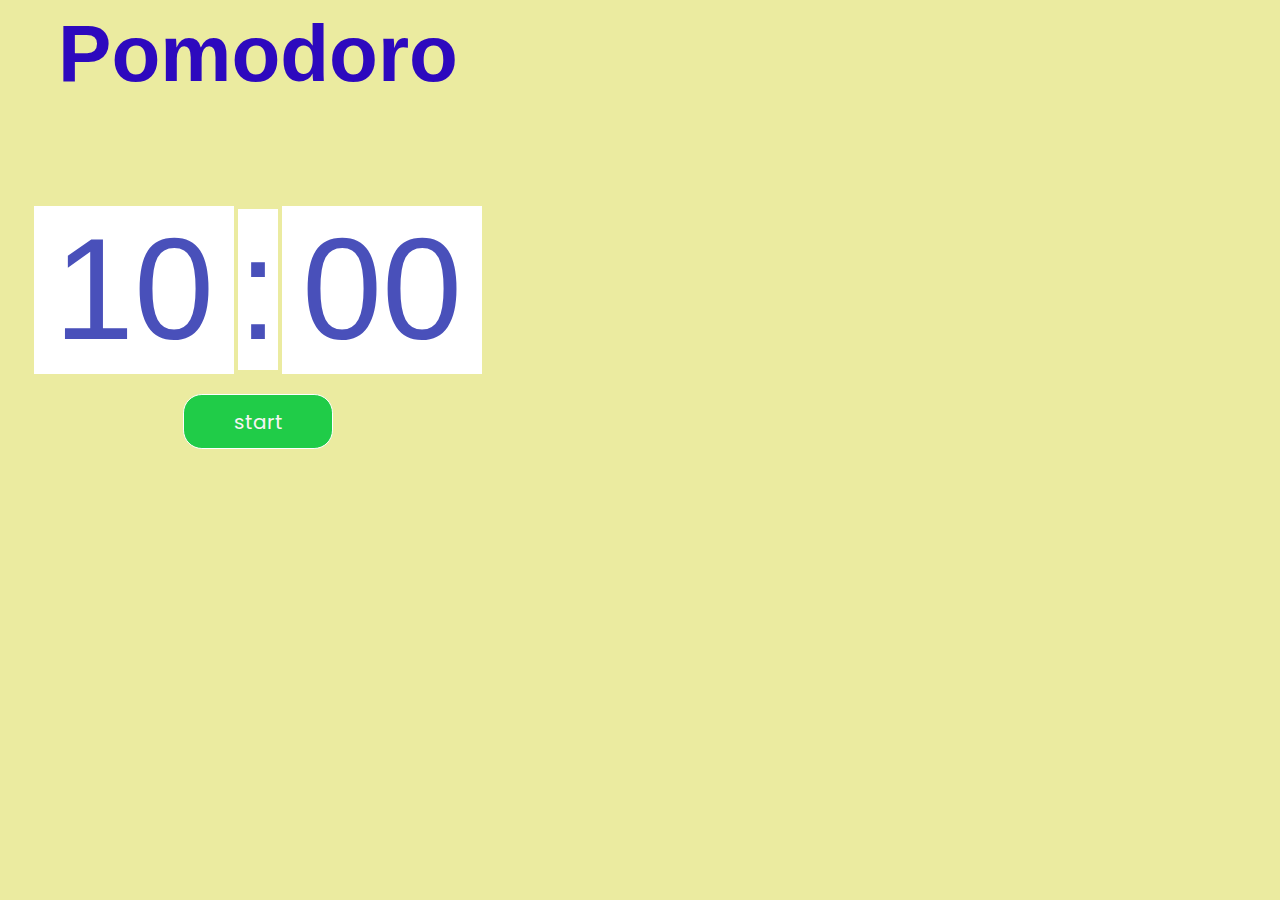
<file: pomodoro83.html>
<html lang="en">
<head>
    <meta charset="UTF-8">
    <meta http-equiv="X-UA-Compatible" content="IE=edge">
    <meta name="viewport" content="width=device-width, initial-scale=1.0">
    <link rel="preconnect" href="https://fonts.googleapis.com">
    <link rel="preconnect" href="https://fonts.gstatic.com" crossorigin>
    <link href="https://fonts.googleapis.com/css2?family=Poppins&display=swap" rel="stylesheet">
    <title>Pomo</title>
    <style>
        body{
            background-color: rgb(235, 235, 160);
            color: white;
            align-items: center;
        }
       
       }
        .class1{
            display: flex;
            justify-content: center;
            align-items: center;
            height: 800px;
        }
        .container{
            text-align: center;
            border: 2px solid green;
            width: 500px;
            height: 0px;
            background-color: white;
            border: 0ch;
            border-radius: 0.5cm;
            
        }
        .display{
            font-size: 50px;
            width: 200px;
            font-family: 'ArialRounded', -apple-system, BlinkMacSystemFont, 'Segoe UI', Roboto, Helvetica, Arial, sans-serif, 'Apple Color Emoji', 'Segoe UI Emoji', 'Segoe UI Symbol';
            background-color:inherit;
            font-weight: 500;
            border: 0ch;
            color:  rgb(73, 80, 186);
            
            text-align: center;
            font-size: 9rem;
            margin-top: 0%;
        }
        h4{
            font-size: 5rem;
            color:  rgb(45, 9, 190);
            
            font-family: 'Franklin Gothic Medium', 'Arial Narrow', Arial, sans-serif;
           
        }
        .button{
font-size: 20px;
margin: 20px;
height: 55px;
width: 150px;
background-color:  rgb(32, 204, 72);
color: rgb(248, 244, 244);
border: 1px solid white;
border-radius: 0.5cm;
font-family: 'Poppins', sans-serif;
        }
        .button:hover{
            color:rgb(232, 22, 22) ;
            background-color: white;
            box-shadow: rgb(251, 250, 249) 1px 2px 3px 4px;
        }
    </style>
</head>
<body>
   
    <div class="class1">

     <div class="container">
        <h4>Pomodoro</h4>
        <input type="text" class="display" id="minutes" value="10"> <span class="display">:</span>
     <input type="text" class="display" id="seconds" value="00"><br>
     <input type="button" class="button" value="start" onclick="loop()">
     
     </div>
    </div>
    <script>
        const time=10;
        let finaltime=time*60;
    function loop(){
        setInterval(timer,1000);
    }
   
        
        function timer(){
           
        minutes=Math.floor(finaltime/60);
        let seconds=finaltime%60;
        document.getElementById("minutes").value=minutes;
        document.getElementById("seconds").value=seconds;
        if(finaltime<=0)
        {
            clearInterval(timer());
        }
        finaltime--;
        }
        
    </script>
</body>
</html>
</file>
